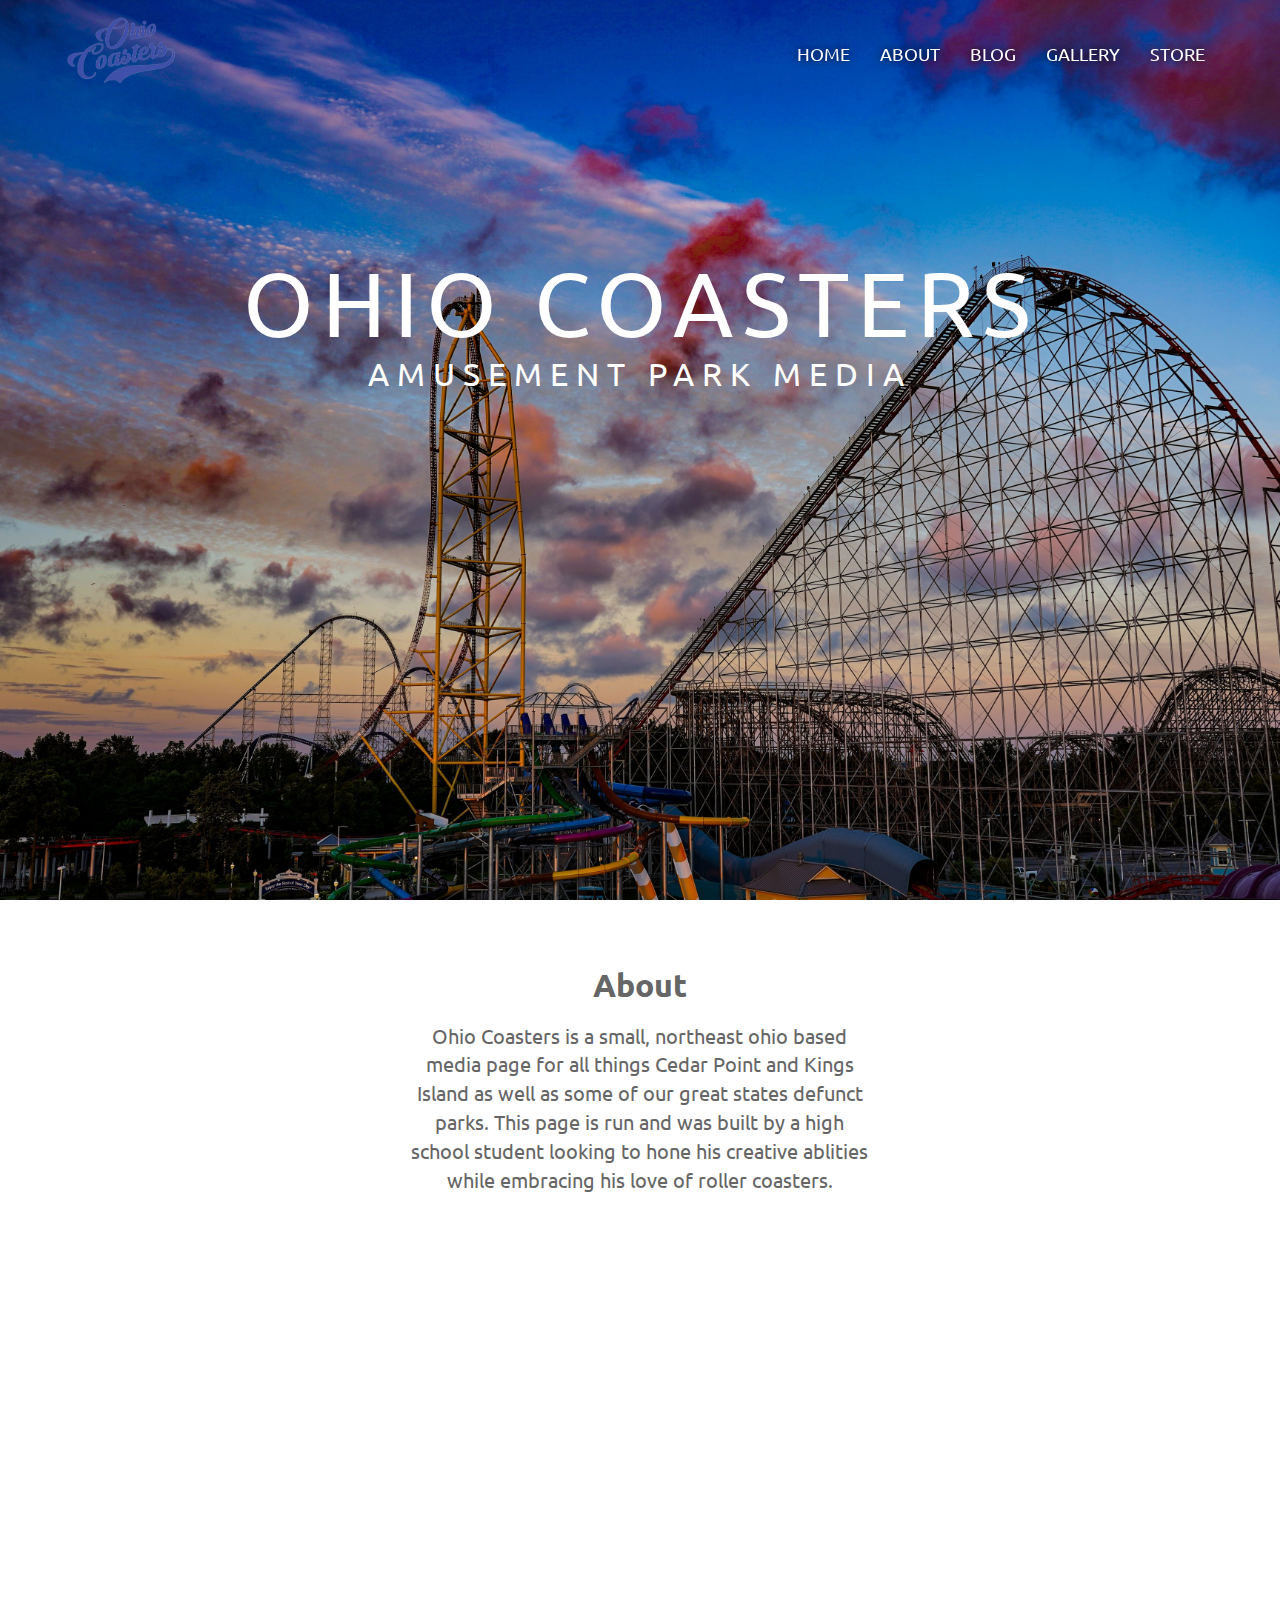
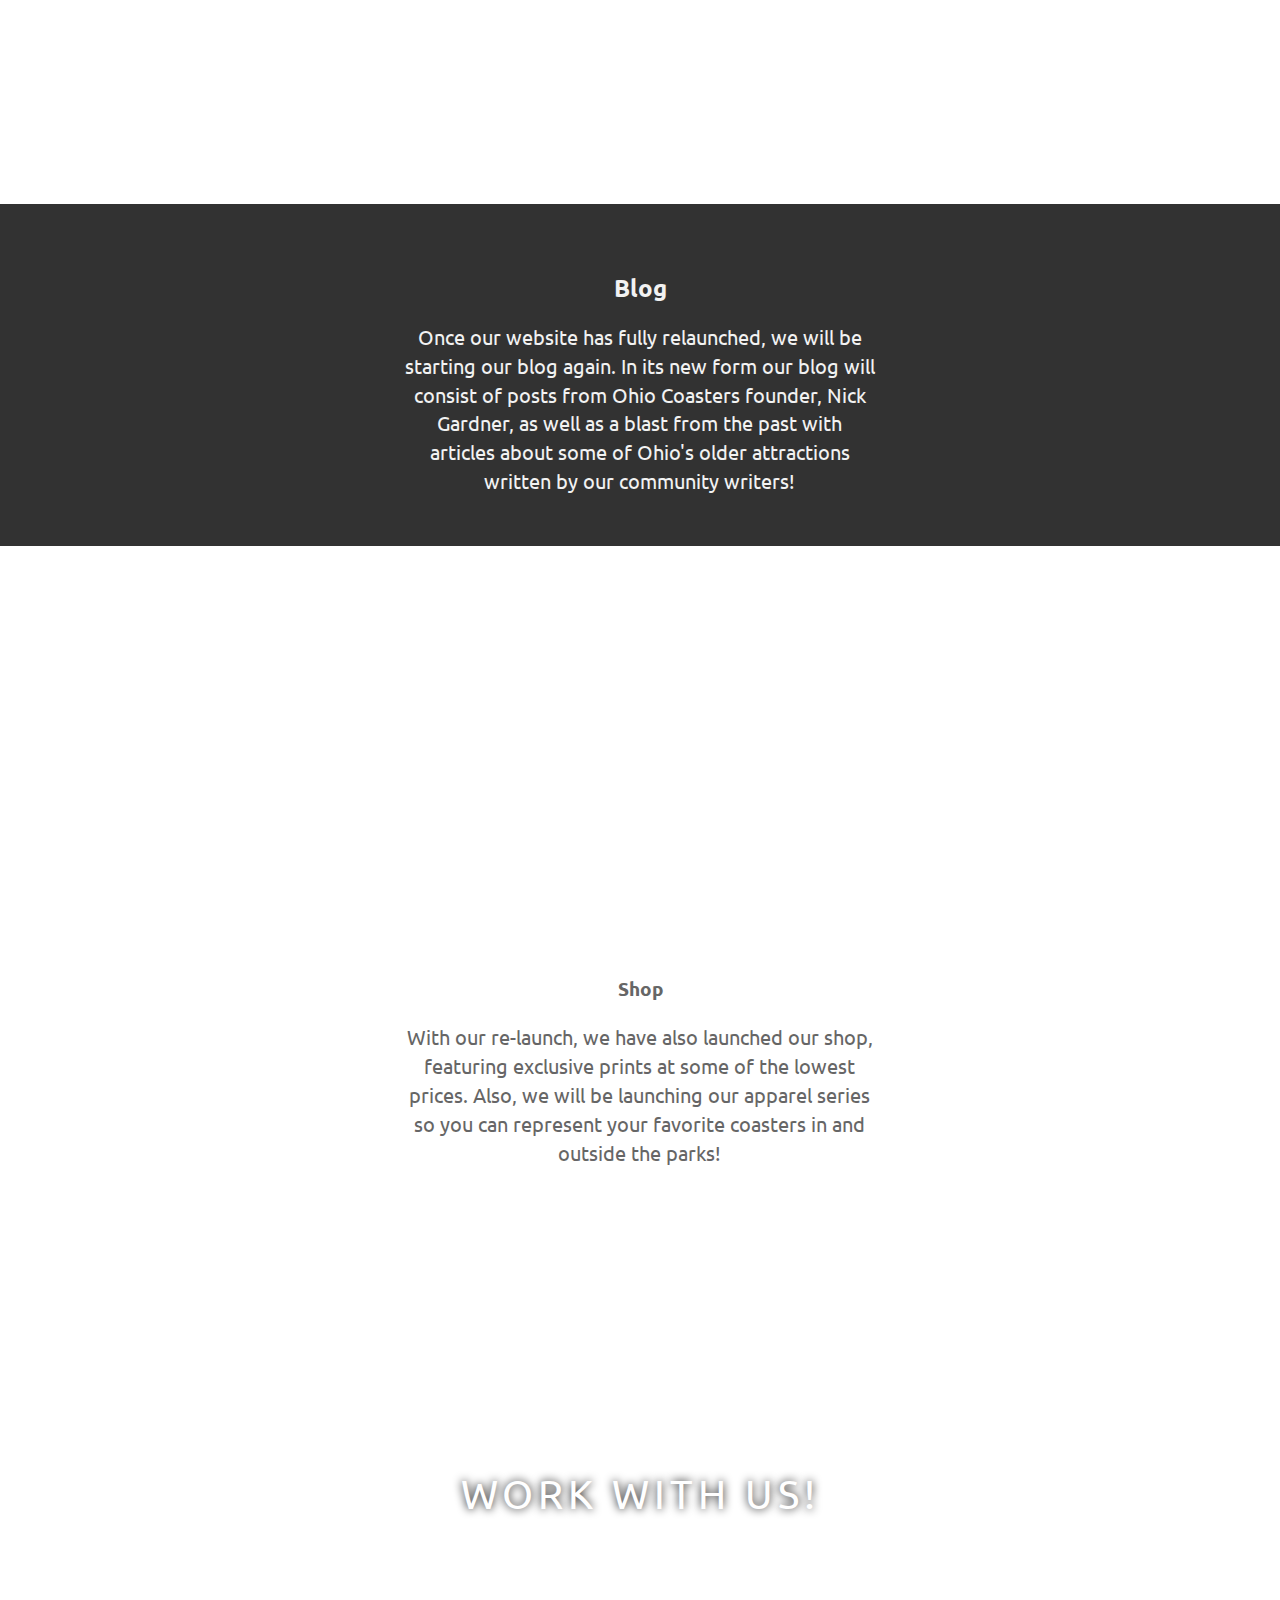
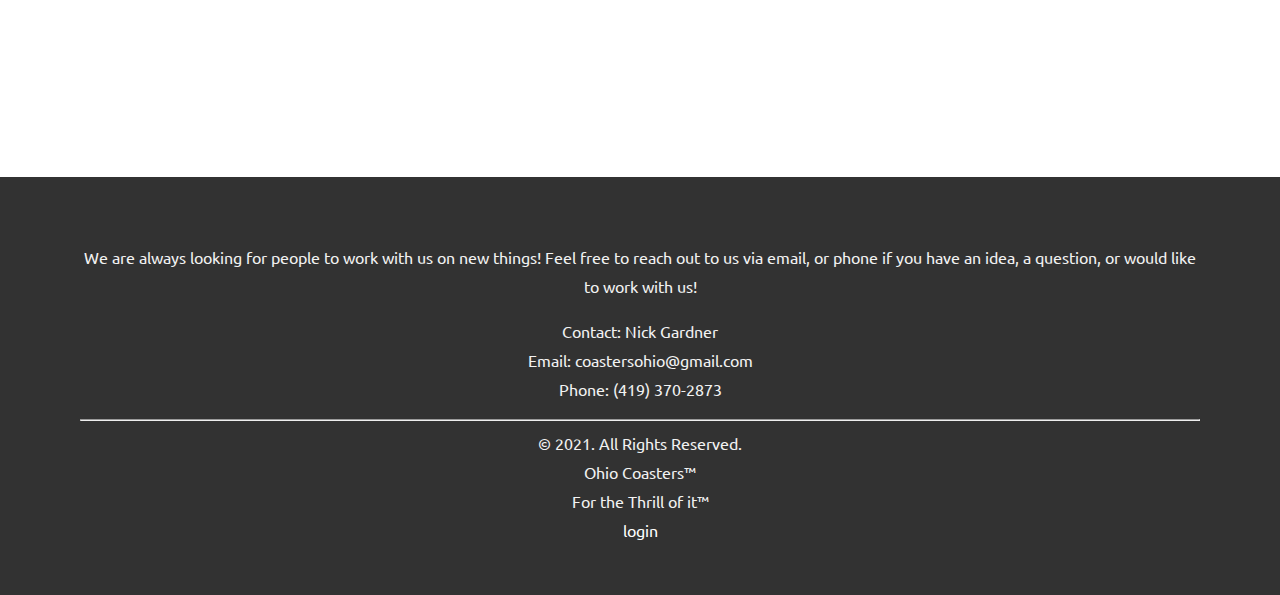
<file: index.html>
<head>
  <link href="style.css" rel="stylesheet" type="text/css" />
  
  <link rel="shortcut icon" type="image/png" href="IMG-1037__1_-removebg-preview.png">
  <meta name="viewport" content="width=device-width, initial-scale=1.0">
<script src="script.js"></script>
  <meta charset="utf-8">
  <title>Ohio Coasters</title>
</head>
<body>
  <nav>
    <div class="logo">
      <img src="IMG-1037__1_-removebg-preview.png" alt="logo">
    </div>
    <div class="menu-icon">
      <i class="fa fa-bars fa-2x"></i>
    </div>
    <ul>
      <li></li>
        <li></li>
        <li></li>
        <li></li>
        <li></li>
      <li><a  href="index.html">Home</a></li>
      <li><a  href="about.htm">About</a></li>
      <li><a  href="blog.htm">Blog</a></li>
      <li><a  href="photography.htm">Gallery</a></li>
      <li><a  href="shop.htm">Store</a></li>
      
    </ul>
  </nav>
  <div class="parallax1">
    
    <div class="heading">Ohio Coasters</div>
    <div class="heading2">Amusement Park Media</div>
  </div>

  <section>
    <h1>About</h1>
    <div class="two-col">
      <p>Ohio Coasters is a small, northeast ohio based media page for all things Cedar Point and Kings Island 
        as well as some of our great states defunct parks. This page is run and was built by a high school student 
        looking to hone his creative ablities while embracing his love of roller coasters.  
      </p>
    </div>
    
    </div>
  </section>

  <div class="parallax2">
    <div class="heading-sm">
      
    </div>
  </div>

  <section class="dark">
    <h2>
    Blog
    </h2>
    <p class="two-col">Once our website has fully relaunched, we will be starting our blog again. In its new form our blog will consist of posts from Ohio Coasters founder, Nick Gardner, as well as a blast from the past with articles about some of Ohio's older attractions written by our community writers!</p>
  </section>

  <div class="parallax3">
  </div>
<section>
  <div>
    <h3>Shop</h3>
    <div class="two-col">
      <p>With our re-launch, we have also launched our shop, featuring exclusive prints at some of the lowest prices. Also, we will be launching our apparel series so you can represent your favorite coasters in and outside the parks!</p>
      
    </div>
    
  </div>
</section>

  <div class="parallax4">
    <div class="heading-sm">
      Work With Us! 
    </div>
  </div>

  <section class="dark">
    <p>We are always looking for people to work with us on new things! Feel free to reach out to us via email, or phone if you have an idea, a question, or would like to work with us!</p>
    <p>Contact: Nick Gardner<br>
      Email: coastersohio@gmail.com<br>
      Phone: (419) 370-2873<br>
    </p>
<hr>
    © 2021. All Rights Reserved.<br>
      Ohio Coasters™ <br>
       For the Thrill of it™<br>
       <a href="login.htm">login</a>
  </section>

  <div class="parallax5">
  </div>

 

  
</body>
</file>
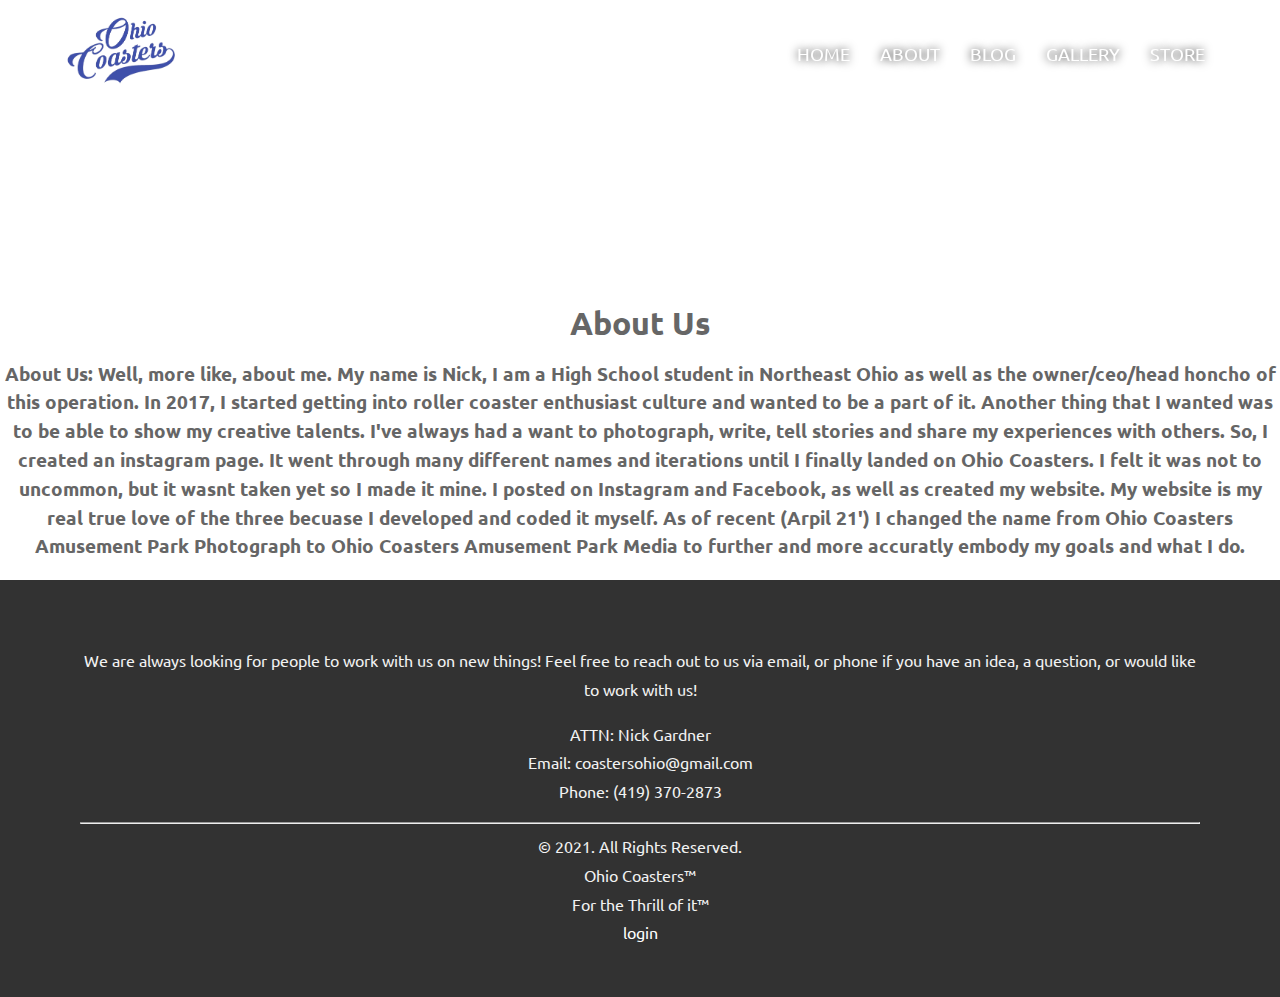
<file: about.htm>
<head>
  <link href="about.css" rel="stylesheet" type="text/css" />
  
  <link rel="shortcut icon" type="image/png" href="IMG-1037__1_-removebg-preview.png">
  <meta name="viewport" content="width=device-width, initial-scale=1.0">
<script src="script.js"></script>
  <meta charset="utf-8">
  <title>Ohio Coasters</title>
</head>
<body>
  <nav>
    <div class="logo">
      <img src="IMG-1037__1_-removebg-preview.png" alt="logo">
    </div>
    <div class="menu-icon">
      <i class="fa fa-bars fa-2x"></i>
    </div>
    <ul>
      <li></li>
        <li></li>
        <li></li>
        <li></li>
        <li></li>
      <li><a  href="index.html">Home</a></li>
      <li><a  href="about.htm">About</a></li>
      <li><a  href="blog.htm">Blog</a></li>
      <li><a  href="photography.htm">Gallery</a></li>
      <li><a  href="shop.htm">Store</a></li>
    </ul>
  </nav>
<div id="bannerimage"> </div>
<br>
<br>
<br>
<br>
<br>
<br>
<br>
<br>
<br>
<br>


  <h1>About Us</h1>

  <div id="mainparagraph"> 
    <h3> About Us: Well, more like, about me. My name is Nick, I am a High School student in Northeast Ohio as well as the owner/ceo/head honcho of this operation. 
      In 2017, I started getting into roller coaster enthusiast culture and wanted to be a part of it. Another thing
      that I wanted was to be able to show my creative talents. I've always had a want to photograph, write, tell stories 
      and share my experiences with others. So, I created an instagram page. It went through many different names and iterations 
      until I finally landed on Ohio Coasters. I felt it was not to uncommon, but it wasnt taken yet so I made it mine. I posted
      on Instagram and Facebook, as well as created my website. My website is my real true love of the three becuase 
      I developed and coded it myself. As of recent (Arpil 21') I changed the name from Ohio Coasters Amusement Park Photograph to 
      Ohio Coasters Amusement Park Media to further and more accuratly embody my goals and what I do.  
    </h3>
  </div>

  <section class="dark">
    <p>We are always looking for people to work with us on new things! Feel free to reach out to us via email, or phone if you have an idea, a question, or would like to work with us!</p>
    <p>ATTN: Nick Gardner<br>
      Email: coastersohio@gmail.com<br>
      Phone: (419) 370-2873<br>
    </p>
<hr>
    © 2021. All Rights Reserved.<br>
      Ohio Coasters™ <br>
       For the Thrill of it™<br>
       <a href="login.htm">login</a>
  </section>

  <div class="parallax5">
  </div>

 

  
</body>
</file>
<file: style.css>
@import url('https://fonts.googleapis.com/css?family=Ubuntu');
body, html {
  height: 100%;
  margin: 0;
  font-family: 'Ubuntu', sans-serif;
  line-height: 180%;
  color: #666;
  text-align: center;
}
nav{
  position: fixed;
  top:0;
  left: 0;
  width: 100%;
  height: 100px;
  padding: 10px 60px;
  box-sizing: border-box;
  transition: .5s;
  z-index: 5;
  opacity: 1;
  color: #fff;
}
a{
  color:white;
  text-decoration: none;
  
}
a:hover{
color: #1340c7;
transition: .5s;}

nav.black{
  background: rgba(0,0,0,.8);
  height: 80px;
  padding: 10px 50px;
}
nav .logo{
  float: left;
}
nav .logo img{
  height: 80px;
  transition: .5s;
}
nav.black .logo img{
  height: 60px;
}
nav ul{
  float: right;
  margin: 0;
  padding: 0;
  display: flex;
}
nav ul li{
  list-style: none;
  margin-top: 25px;
  line-height: none;
  font-size: 18px;
  color: white;
  padding: 5px 15px;
  text-decoration: none;
  text-transform: uppercase;
  transition: 1s;
  text-shadow: 0 0 10px #000;
}
/* nav ul li a{
  line-height: none;
  font-size: 18px;
  color: white;
  padding: 5px 15px;
  text-decoration: none;
  text-transform: uppercase;
  transition: 1s;
  text-shadow: 0 0 10px #000;
} */

/* nav.black ul li a{
  color: #fff;
  line-height: 20px;
} */
nav.black ul li{
  color: #fff;
  line-height: 20px;
}
/* nav ul li a.active,
nav ul li a:hover{
  color: orange;
} */
nav ul li.active,
nav ul li:hover{
  color: #2346af;
}

.parallax1 {
  background: url("maggie.jpeg");

  min-height: 100%;

}
.parallax2 {
  background: url("Dive\ -.jpg");
  min-height: 60%;
}
.parallax3 {
  background: url("https://parkvault.files.wordpress.com/2016/08/banshee-kings-island-13.jpg");
  min-height: 40%;
}
.parallax4 {
  background: url("ttd\ trains.jpg");
  min-height: 60%;
}
.parallax5 {
  background: url("https://www.wvxu.org/sites/wvxu/files/styles/x_large/public/201909/vortex_0.jpeg");
  min-height: 0%;
}
.parallax6 {
  background: url("https://www.abcgreatbeginnings.com/wp-content/uploads/2016/08/home-slide1-compressor-2560x1316.jpg");
  min-height: 0%;
}
.parallax1, .parallax2, .parallax3, .parallax4, .parallax5, .parallax6 {
  position: relative;
  
  background-position: center;
  background-size: cover;
  background-repeat: no-repeat;
  background-attachment: fixed;
}
.heading {
  position: absolute;
  color: #ffffff;
  font-size: 570%;
  top: 32%;
  width: 100%;
  text-transform: uppercase;
  letter-spacing: 8px;
  text-shadow: 0 0 900px #000;
}
.heading2 {
  position: absolute;
  color: #ffffff;
  font-size: 200%;
  top: 40%;
  width: 100%;
  text-transform: uppercase;
  letter-spacing: 8px;
  text-shadow: 0 0 300px #000;
}
.heading-sm {
  position: absolute;
  top: 45%;
  width: 100%;
  color: #fff;
  font-size: 250%;
  text-transform: uppercase;
  letter-spacing: 5px;
  text-shadow: 0 0 10px #000;
}
.two-col{
  width: 42%;
  padding: 0 4%;
  margin: auto;
  font-size: 15pt;
  align-items: center;
  text-align: center;
}
section {
  overflow: auto;
  padding: 50px 80px;
}
.dark{
  overflow: auto;
  padding: 50px 80px;
  background-color: #323232;
  color: #f2f2f2;
}
@media (max-width: 900px){
  nav ul li{
    font-size: 12px;
  }
  .heading{
    font-size: 250%;
  }
}
@media (max-width: 600px){
  .heading{
    font-size: 250%;
  }
  .heading-sm{
    font-size: 180%
  }
  .two-col {
    width: 100%;
    padding: 0;
    text-align: center;
  }
  nav ul li{
    font-size: 8px;
  }
}
input[type=text], select, textarea {
  width: 100%;
  padding: 12px;
  border: 1px solid #ccc;
  border-radius: 4px;
  box-sizing: border-box;
  margin-top: 6px;
  margin-bottom: 16px;
  resize: vertical;
}

input[type=submit] {
  background-color: #4CAF50;
  color: white;
  padding: 12px 20px;
  border: none;
  border-radius: 4px;
  cursor: pointer;
}

input[type=submit]:hover {
  background-color: #45a049;
}

.container {
  border-radius: 5px;
  background-color: #f2f2f2;
  padding: 20px;
}
</file>
<file: about.css>
@import url('https://fonts.googleapis.com/css?family=Ubuntu');
body, html {
  height: 100%;
  margin: 0;
  font-family: 'Ubuntu', sans-serif;
  line-height: 180%;
  color: #666;
  text-align: center;
}
nav{
  position: fixed;
  top:0;
  left: 0;
  width: 100%;
  height: 100px;
  padding: 10px 60px;
  box-sizing: border-box;
  transition: .5s;
  z-index: 5;
  opacity: 100;
  color: blue;
}
a{
  color:white;
  text-decoration: none;
  
}
a:hover{
color: #1340c7;
transition: .5s;}

nav.black{
  background: rgba(0,0,0,.8);
  height: 80px;
  padding: 10px 50px;
}
nav .logo{
  float: left;
}
nav .logo img{
  height: 80px;
  transition: .5s;
}
nav.black .logo img{
  height: 60px;
}
nav ul{
  float: right;
  margin: 0;
  padding: 0;
  display: flex;
}
nav ul li{
  list-style: none;
  margin-top: 25px;
  line-height: none;
  font-size: 18px;
  color: white;
  padding: 5px 15px;
  text-decoration: none;
  text-transform: uppercase;
  transition: 1s;
  text-shadow: 0 0 10px #000;
}
/* nav ul li a{
  line-height: none;
  font-size: 18px;
  color: white;
  padding: 5px 15px;
  text-decoration: none;
  text-transform: uppercase;
  transition: 1s;
  text-shadow: 0 0 10px #000;
} */

/* nav.black ul li a{
  color: #fff;
  line-height: 20px;
} */
nav.black ul li{
  color: #fff;
  line-height: 20px;
}
/* nav ul li a.active,
nav ul li a:hover{
  color: orange;
} */
nav ul li.active,
nav ul li:hover{
  color: #2346af;
}

.parallax1 {
  background: url("maggie.jpeg");

  min-height: 100%;

}
.parallax2 {
  background: url("Dive\ -.jpg");
  min-height: 60%;
}
.parallax3 {
  background: url("https://parkvault.files.wordpress.com/2016/08/banshee-kings-island-13.jpg");
  min-height: 40%;
}
.parallax4 {
  background: url("ttd\ trains.jpg");
  min-height: 60%;
}
.parallax5 {
  background: url("https://www.wvxu.org/sites/wvxu/files/styles/x_large/public/201909/vortex_0.jpeg");
  min-height: 0%;
}
.parallax6 {
  background: url("https://www.abcgreatbeginnings.com/wp-content/uploads/2016/08/home-slide1-compressor-2560x1316.jpg");
  min-height: 0%;
}
.parallax1, .parallax2, .parallax3, .parallax4, .parallax5, .parallax6 {
  position: relative;
  
  background-position: center;
  background-size: cover;
  background-repeat: no-repeat;
  background-attachment: fixed;
}
.heading {
  position: absolute;
  color: #ffffff;
  font-size: 570%;
  top: 32%;
  width: 100%;
  text-transform: uppercase;
  letter-spacing: 8px;
  text-shadow: 0 0 900px #000;
}
.heading2 {
  position: absolute;
  color: #ffffff;
  font-size: 200%;
  top: 40%;
  width: 100%;
  text-transform: uppercase;
  letter-spacing: 8px;
  text-shadow: 0 0 300px #000;
}
.heading-sm {
  position: absolute;
  top: 45%;
  width: 100%;
  color: #fff;
  font-size: 250%;
  text-transform: uppercase;
  letter-spacing: 5px;
  text-shadow: 0 0 10px #000;
}
.two-col{
  width: 42%;
  padding: 0 4%;
  margin: auto;
  font-size: 15pt;
  align-items: center;
  text-align: center;
}
section {
  overflow: auto;
  padding: 50px 80px;
}
.dark{
  overflow: auto;
  padding: 50px 80px;
  background-color: #323232;
  color: #f2f2f2;
}
@media (max-width: 900px){
  nav ul li{
    font-size: 12px;
  }
  .heading{
    font-size: 250%;
  }
}
@media (max-width: 600px){
  .heading{
    font-size: 250%;
  }
  .heading-sm{
    font-size: 180%
  }
  .two-col {
    width: 100%;
    padding: 0;
    text-align: center;
  }
  nav ul li{
    font-size: 8px;
  }
}
input[type=text], select, textarea {
  width: 100%;
  padding: 12px;
  border: 1px solid #ccc;
  border-radius: 4px;
  box-sizing: border-box;
  margin-top: 6px;
  margin-bottom: 16px;
  resize: vertical;
}

input[type=submit] {
  background-color: #4CAF50;
  color: white;
  padding: 12px 20px;
  border: none;
  border-radius: 4px;
  cursor: pointer;
}

input[type=submit]:hover {
  background-color: #45a049;
}

.container {
  border-radius: 5px;
  background-color: #f2f2f2;
  padding: 20px;
}
</file>
